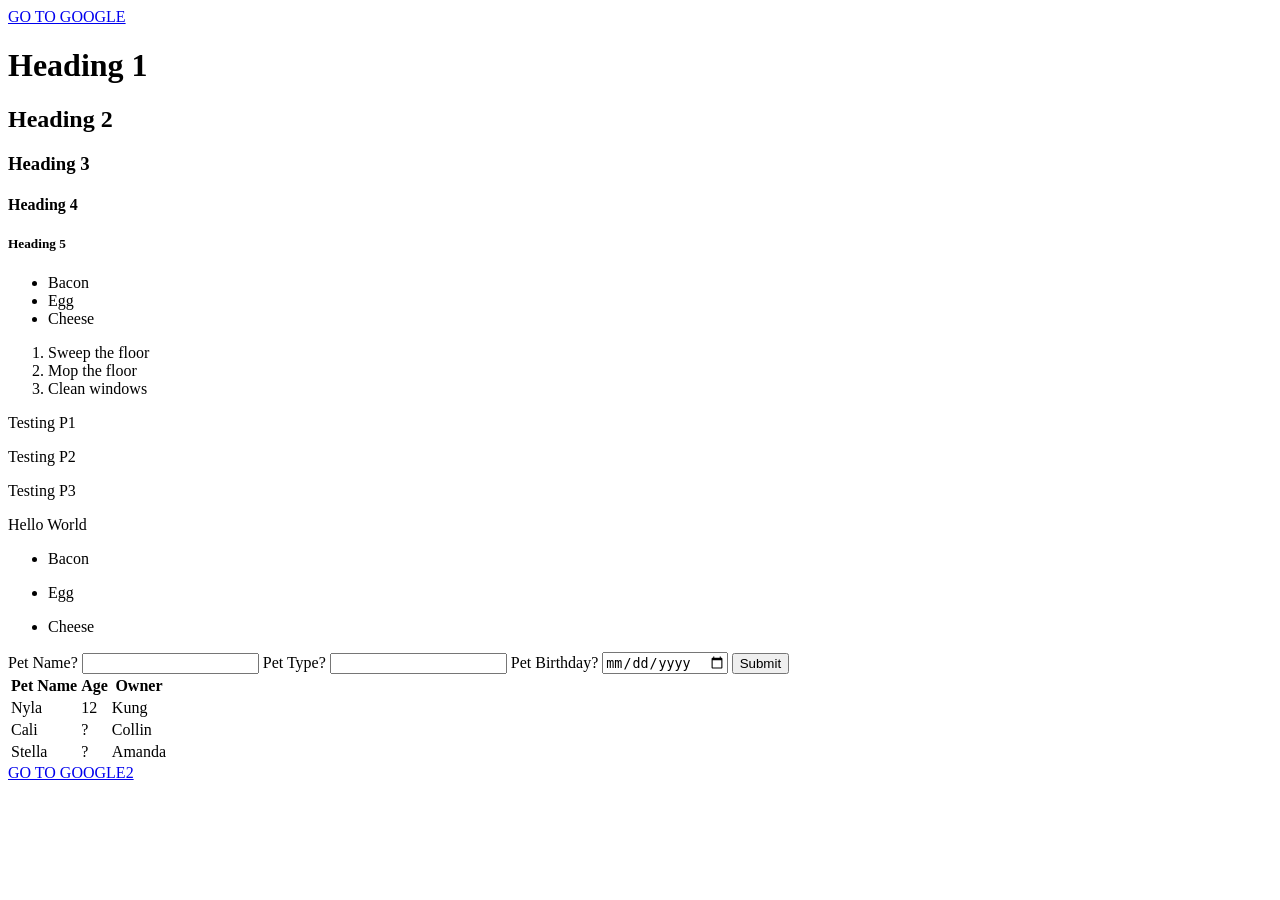
<file: Week4/Intro_to_HTML/index.html>
<!DOCTYPE html>
<html lang="en">
<head>
    <meta charset="UTF-8">
    <meta name="viewport" content="width=device-width, initial-scale=1.0">
    <title>My WebPage!!!</title>
</head>
<body>
    <!-- Header and navigations up top -->
    <header>
        <nav>
            <a href="https://google.com">GO TO GOOGLE</a>
        </nav>
    </header>

    <!-- Headings are relative in size to eachother, good for titles -->
    <h1>Heading 1</h1>    
    <h2>Heading 2</h2>    
    <h3>Heading 3</h3>    
    <h4>Heading 4</h4>    
    <h5>Heading 5</h5>

    <!-- Lists -->
    <ul>
        <li>Bacon</li>
        <li>Egg</li>
        <li>Cheese</li>
    </ul>

    <ol>
        <li>Sweep the floor</li>
        <li>Mop the floor</li>
        <li>Clean windows</li>
    </ol>

    <!-- Paragraph -->
    <p>Testing P1</p>
    <p>Testing P2</p>
    <p>Testing P3</p>

    <!-- divs -->
    <div>
        Hello World
    </div>

    <ul>
        <li>
            <div>
                <p>Bacon</p>
                <!-- <img src="https://www.lemonblossoms.com/wp-content/uploads/2019/01/Bacon-In-The-Oven-S1-1.jpg" alt="Bacon"/> -->
            </div>
        </li>
        <li>
            <div>
                <p>Egg</p>
                <!-- <img src="https://tastefullygrace.com/wp-content/uploads/2024/01/How-to-Make-Over-Easy-Eggs-1-scaled.jpg" alt="Eggs"/> -->
            </div>
        </li>
        <li>
            <div>
                <p>Cheese</p>
                <!-- <img src="https://www.wisconsincheeseman.com/dw/image/v2/BBVM_PRD/on/demandware.static/-/Sites-colony-master-catalog/default/dw4dfa6fde/large/sub_42/013019_F22.png?sw=680&sh=680&sm=fit" alt="Cheese"/> -->
            </div>
        </li>        
    </ul>

    <!-- forms -->
    <form>
        <label>Pet Name?
            <input type="text">
        </label>
            <label>Pet Type?
            <input type="text">
        </label>
            <label>Pet Birthday?
            <input type="date">
        </label>
        <input type="submit">
    </form>

    <!-- Tables -->
    <table>
        <thead>
            <tr>
                <th>Pet Name</th>
                <th>Age</th>
                <th>Owner</th>
            </tr>
        </thead>
        <tbody>
            <tr>
                <td>Nyla</td>
                <td>12</td>
                <td>Kung</td>
            </tr>
            <tr>
                <td>Cali</td>
                <td>?</td>
                <td>Collin</td>
            </tr>
            <tr>
                <td>Stella</td>
                <td>?</td>
                <td>Amanda</td>
            </tr>
        </tbody>
    </table>
    
    <a href="https://google.com">GO TO GOOGLE2</a>
</body>
</html>
</file>
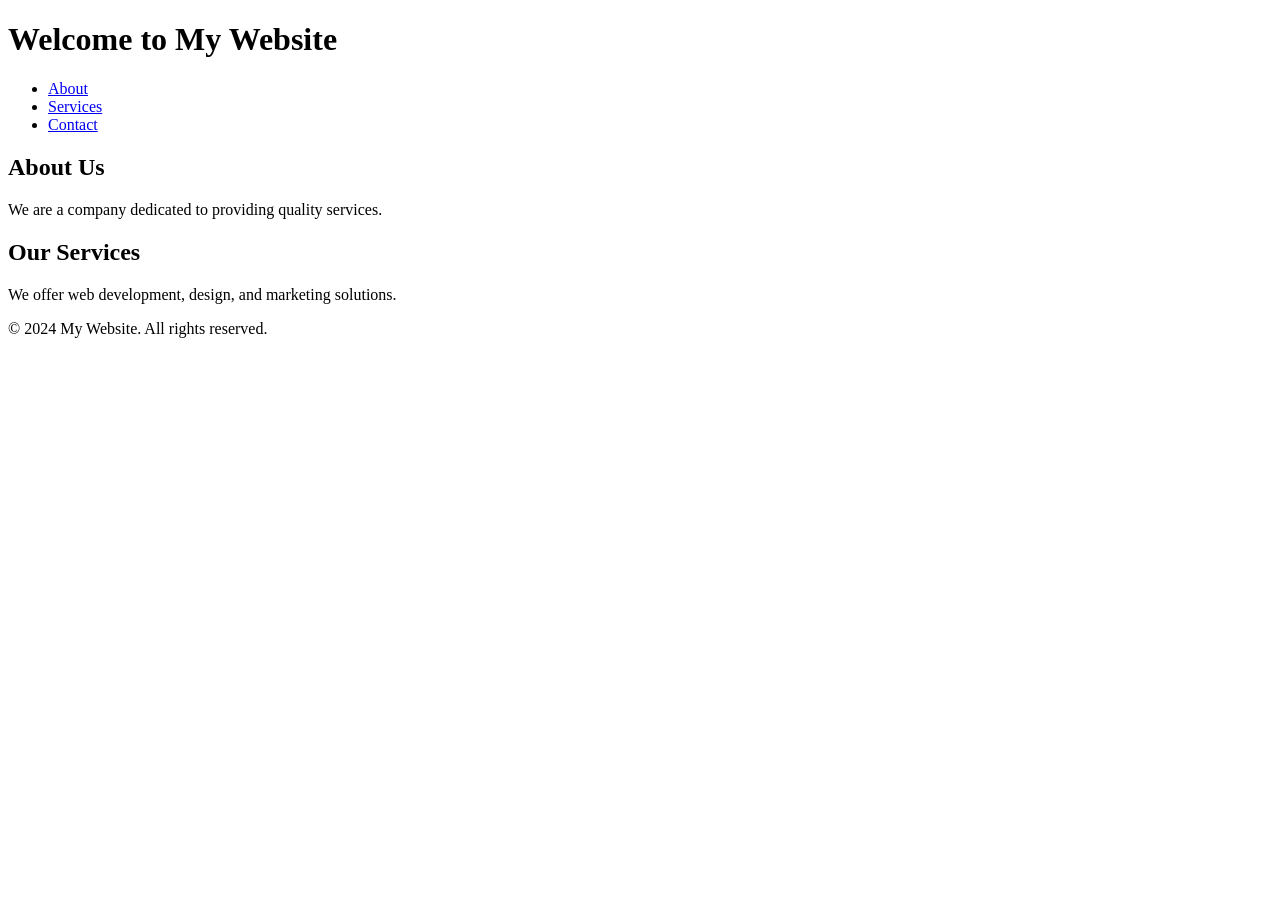
<file: Week4/Intro_to_HTML/non_semantic.html>
<!DOCTYPE html>
<html lang="en">
<head>
    <meta charset="UTF-8">
    <meta name="viewport" content="width=device-width, initial-scale=1.0">
    <title>Non-Semantic Page</title>
</head>
<body>
    <div>
        <h1>Welcome to My Website</h1>
        <div>
            <ul>
                <li><a href="#about">About</a></li>
                <li><a href="#services">Services</a></li>
                <li><a href="#contact">Contact</a></li>
            </ul>
        </div>
    </div>

    <div>
        <div id="about">
            <h2>About Us</h2>
            <p>We are a company dedicated to providing quality services.</p>
        </div>

        <div id="services">
            <h2>Our Services</h2>
            <p>We offer web development, design, and marketing solutions.</p>
        </div>
    </div>

    <div>
        <p>&copy; 2024 My Website. All rights reserved.</p>
    </div>
</body>
</html>
</file>
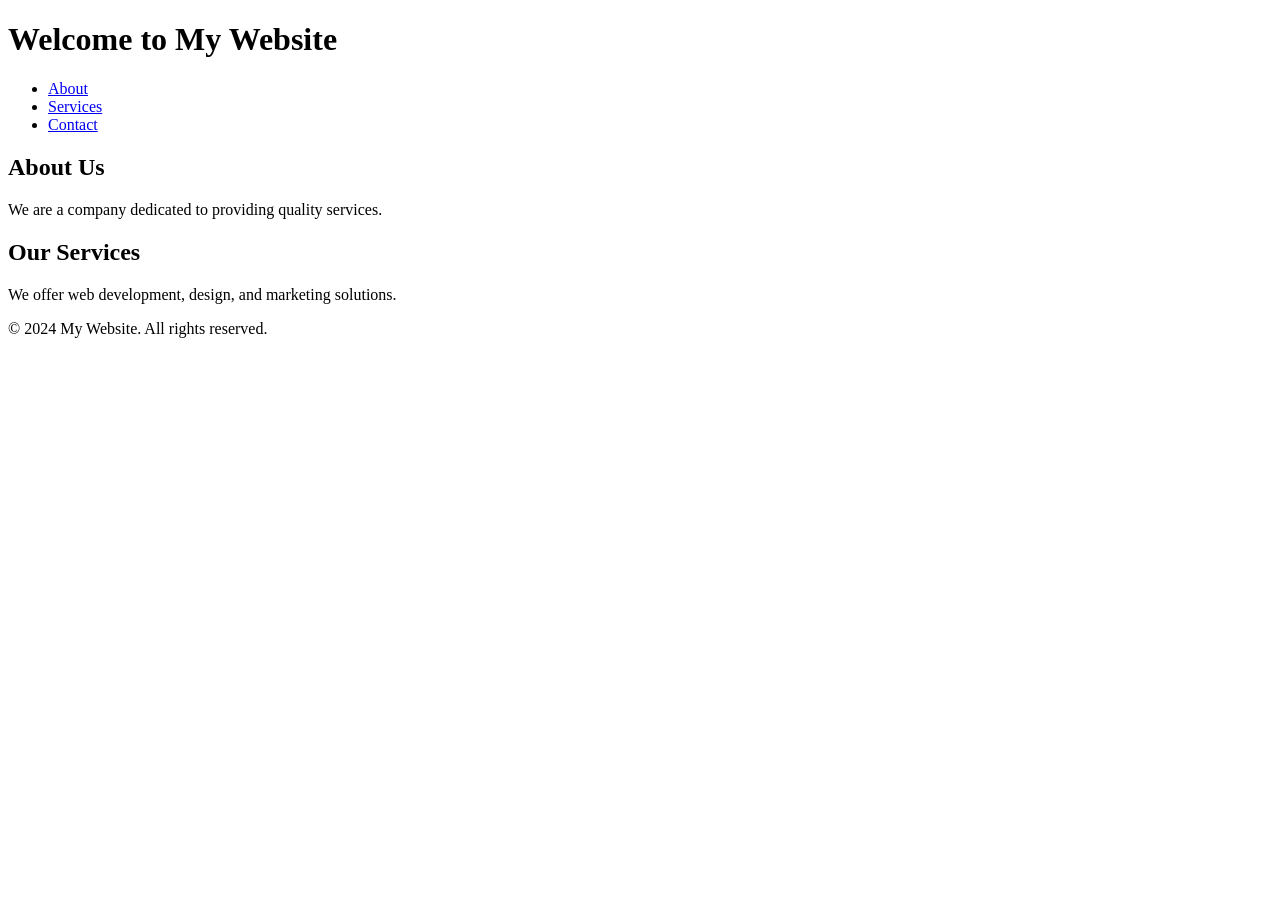
<file: Week4/Intro_to_HTML/semantic.html>
<!DOCTYPE html>
<html lang="en">
<head>
    <meta charset="UTF-8">
    <meta name="viewport" content="width=device-width, initial-scale=1.0">
    <title>Semantic Page</title>
</head>
<body>
    <header>
        <h1>Welcome to My Website</h1>
        <nav>
            <ul>
                <li><a href="#about">About</a></li>
                <li><a href="#services">Services</a></li>
                <li><a href="#contact">Contact</a></li>
            </ul>
        </nav>
    </header>

    <main>
        <section id="about">
            <h2>About Us</h2>
            <p>We are a company dedicated to providing quality services.</p>
        </section>

        <section id="services">
            <h2>Our Services</h2>
            <p>We offer web development, design, and marketing solutions.</p>
        </section>
    </main>

    <footer>
        <p>&copy; 2024 My Website. All rights reserved.</p>
    </footer>
</body>
</html>
</file>
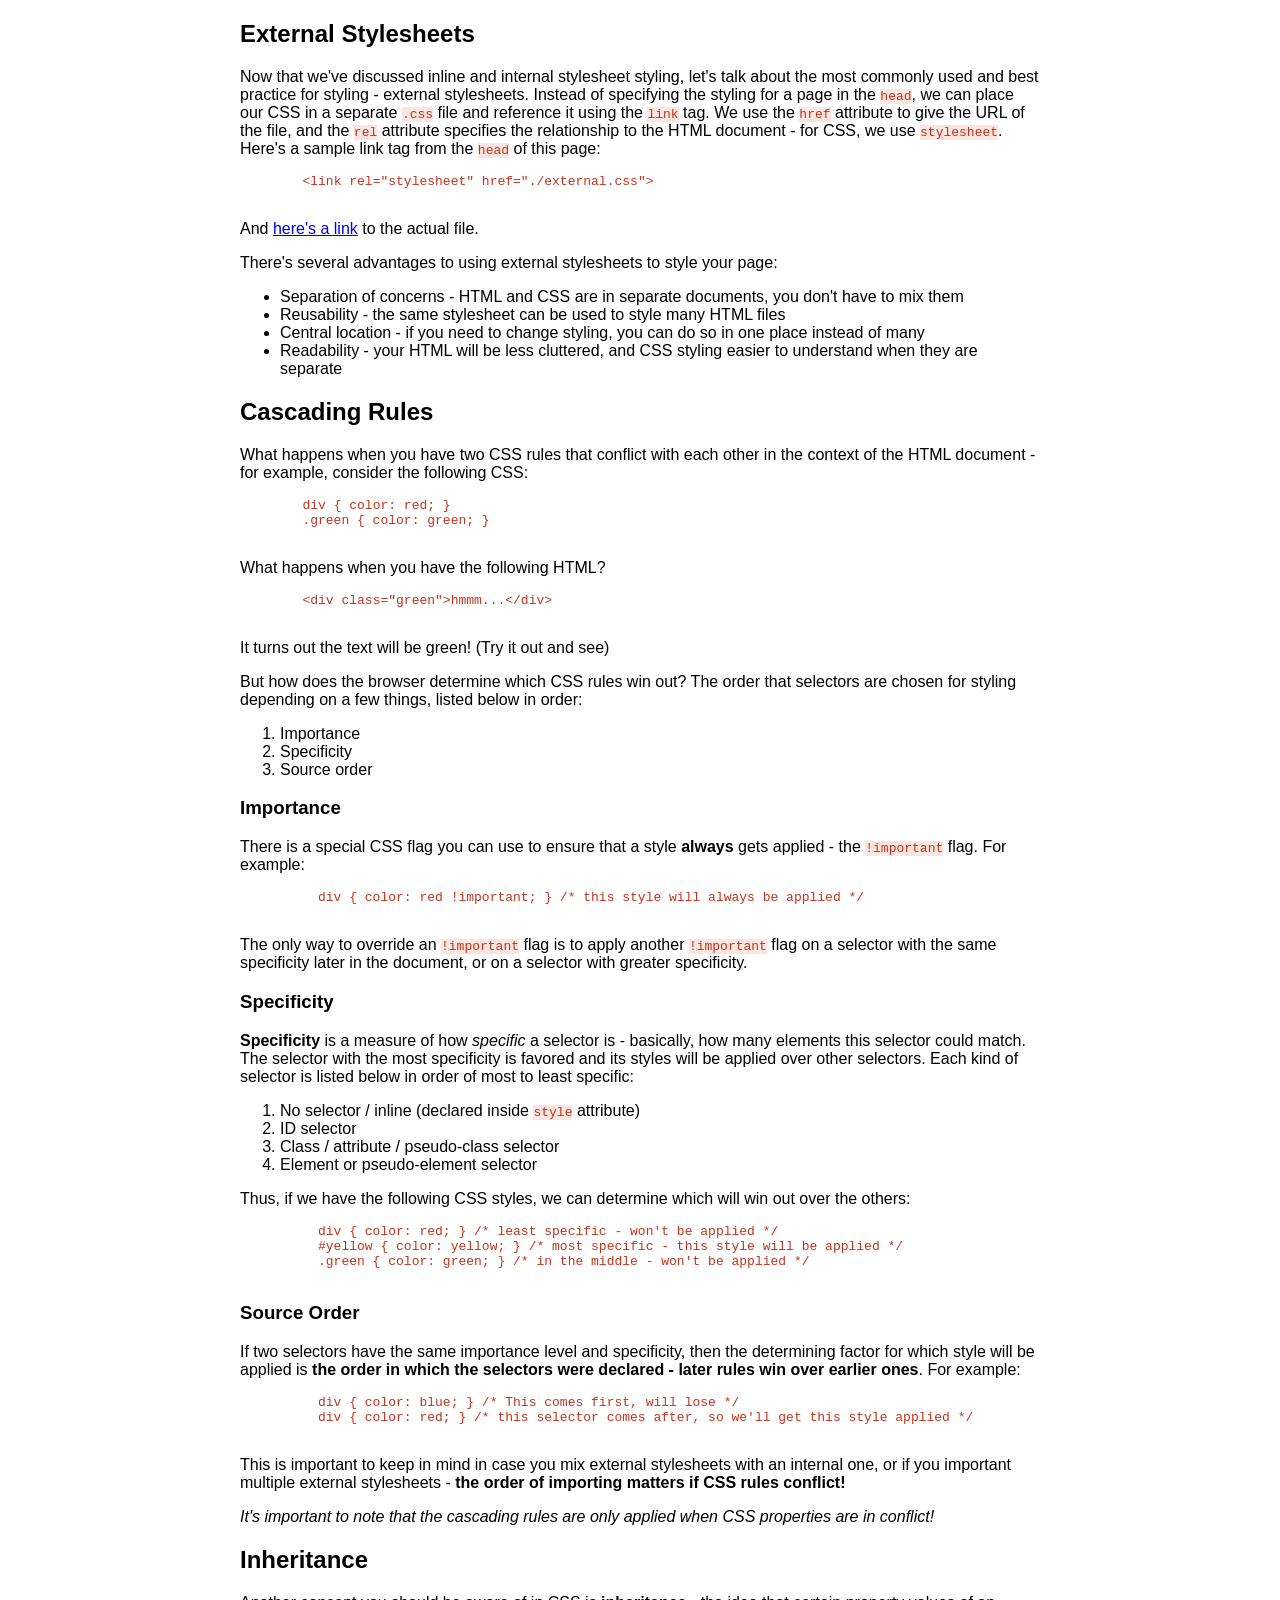
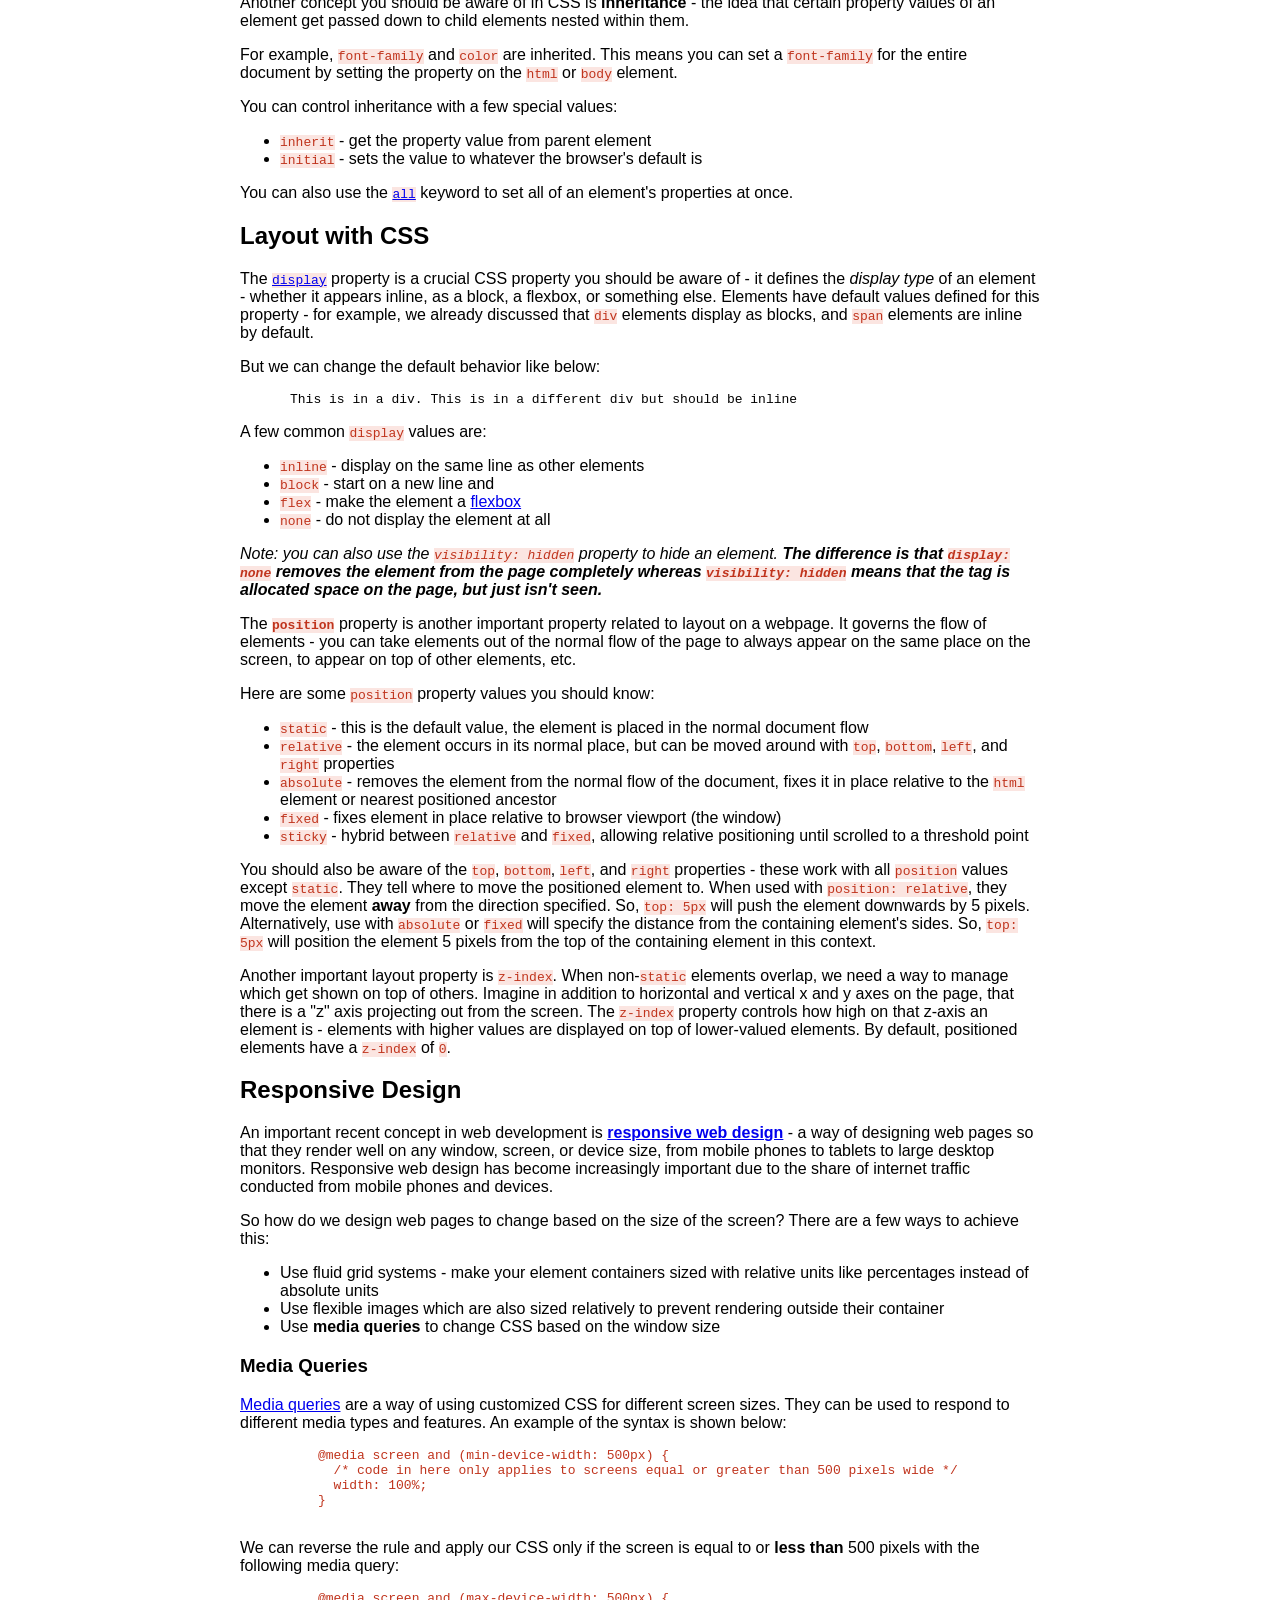
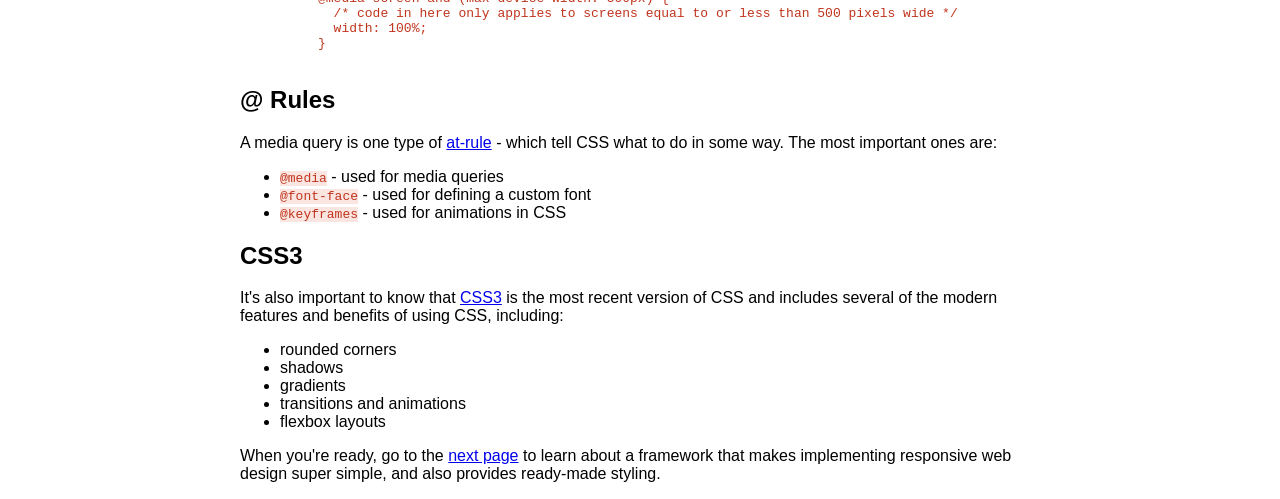
<file: Week4/tutorial/advancedCSS.html>
<!-- @author Andrew Crenwelge -->
<!DOCTYPE html>
<html>
  <head>
    <meta charset="utf-8"> <!-- This meta tag defines the character encoding for the page -->
    <meta name="viewport" content="width=device-width, initial-scale=1, shrink-to-fit=no">
    <!-- here is our reference to the CSS file -->
    <link rel="stylesheet" href="./external.css">
    <title>Advanced CSS</title>
  </head>
  <body>
    <h2>External Stylesheets</h2>
    <div>
      <p>
        Now that we've discussed inline and internal stylesheet styling, let's talk
        about the most commonly used and best practice for styling - external stylesheets.
        Instead of specifying the styling for a page in the <code>head</code>, we
        can place our CSS in a separate <code>.css</code> file and reference it
        using the <code>link</code> tag. We use the <code>href</code> attribute
        to give the URL of the file, and the <code>rel</code> attribute specifies
        the relationship to the HTML document - for CSS, we use <code>stylesheet</code>.
        Here's a sample link tag from the <code>head</code> of this page:
      </p>
      <pre>
        <code>&lt;link rel="stylesheet" href="./external.css"&gt;</code>
      </pre>
      <p>
        And <a href="./external.css">here's a link</a> to the actual file.
      </p>
      <p>
        There's several advantages to using external stylesheets to style your page:
      </p>
      <ul>
        <li>Separation of concerns - HTML and CSS are in separate documents, you don't have to mix them</li>
        <li>Reusability - the same stylesheet can be used to style many HTML files</li>
        <li>Central location - if you need to change styling, you can do so in one place instead of many</li>
        <li>Readability - your HTML will be less cluttered, and CSS styling easier to understand when they are separate</li>
      </ul>
    </div>

    <h2>Cascading Rules</h2>
    <div>
      <p>
        What happens when you have two CSS rules that conflict with each other
        in the context of the HTML document - for example, consider the following CSS:
      </p>
      <pre>
        <code>div { color: red; }
        .green { color: green; }</code>
      </pre>
      <p>
        What happens when you have the following HTML?
      </p>
      <pre>
        <code>&lt;div class="green"&gt;hmmm...&lt;/div&gt;</code>
      </pre>
      <p>
        It turns out the text will be green! (Try it out and see)
      </p>
      <p>
        But how does the browser determine which CSS rules win out? The order that
        selectors are chosen for styling depending on a few things, listed below
        in order:
      </p>
      <ol>
        <li>Importance</li>
        <li>Specificity</li>
        <li>Source order</li>
      </ol>

      <h3>Importance</h3>
      <div>
        <p>
          There is a special CSS flag you can use to ensure that a style <strong>always</strong>
          gets applied - the <code>!important</code> flag. For example:
        </p>
        <pre>
          <code>div { color: red !important; } /* this style will always be applied */</code>
        </pre>
        <p>
          The only way to override an <code>!important</code> flag is to apply another
          <code>!important</code> flag on a selector with the same specificity later
          in the document, or on a selector with greater specificity.
        </p>
      </div>

      <h3>Specificity</h3>
      <div>
        <p>
          <strong>Specificity</strong> is a measure of how <em>specific</em> a
          selector is - basically, how many elements this selector could match.
          The selector with the most specificity is favored and its styles will be
          applied over other selectors. Each kind of selector is listed below in
          order of most to least specific:
        </p>
        <ol>
          <li>No selector / inline (declared inside <code>style</code> attribute)</li>
          <li>ID selector</li>
          <li>Class / attribute / pseudo-class selector</li>
          <li>Element or pseudo-element selector</li>
        </ol>
        <p>
          Thus, if we have the following CSS styles, we can determine which will
          win out over the others:
        </p>
        <pre>
          <code>div { color: red; } /* least specific - won't be applied */
          #yellow { color: yellow; } /* most specific - this style will be applied */
          .green { color: green; } /* in the middle - won't be applied */</code>
        </pre>
      </div>

      <h3>Source Order</h3>
      <div>
        <p>
          If two selectors have the same importance level and specificity, then the
          determining factor for which style will be applied is <strong>the order
          in which the selectors were declared - later rules win over earlier ones</strong>.
          For example:
        </p>
        <pre>
          <code>div { color: blue; } /* This comes first, will lose */
          div { color: red; } /* this selector comes after, so we'll get this style applied */</code>
        </pre>
        <p>
          This is important to keep in mind in case you mix external stylesheets with
          an internal one, or if you important multiple external stylesheets -
          <strong>the order of importing matters if CSS rules conflict!</strong>
        </p>
      </div>

      <div>
        <p>
          <em>It's important to note that the cascading rules are only applied
          when CSS properties are in conflict!</em>
        </p>
      </div>
    </div>

    <h2>Inheritance</h2>
    <div>
      <p>
        Another concept you should be aware of in CSS is <strong>inheritance</strong>
        - the idea that certain property values of an element get passed down
        to child elements nested within them.
      </p>
      <p>
        For example, <code>font-family</code> and <code>color</code> are inherited.
        This means you can set a <code>font-family</code> for the entire document
        by setting the property on the <code>html</code> or <code>body</code>
        element.
      </p>
      <p>
        You can control inheritance with a few special values:
      </p>
      <ul>
        <li><code>inherit</code> - get the property value from parent element</li>
        <li><code>initial</code> - sets the value to whatever the browser's default is</li>
      </ul>
      <p>
        You can also use the
        <code><a href="https://developer.mozilla.org/en-US/docs/Web/CSS/all">all</a></code>
        keyword to set all of an element's properties at once.
      </p>
    </div>

    <h2>Layout with CSS</h2>
    <div>
      <p>
        The <code><a href="https://developer.mozilla.org/en-US/docs/Web/CSS/display">display</a></code>
        property is a crucial CSS property you should be aware of - it defines
        the <em>display type</em> of an element - whether it appears inline, as
        a block, a flexbox, or something else. Elements have default values defined
        for this property - for example, we already discussed that <code>div</code>
        elements display as blocks, and <code>span</code> elements are inline by default.
      </p>
      <p>
        But we can change the default behavior like below:
      </p>
      <pre><div style="margin-left: 50px">This is in a div. <div style="display: inline">This is in a different div but should be inline</div></div></pre>
      <p>
        A few common <code>display</code> values are:
      </p>
      <ul>
        <li><code>inline</code> - display on the same line as other elements</li>
        <li><code>block</code> - start on a new line and </li>
        <li><code>flex</code> - make the element a <a href="https://developer.mozilla.org/en-US/docs/Web/CSS/CSS_Flexible_Box_Layout">flexbox</a></li>
        <li><code>none</code> - do not display the element at all</li>
      </ul>
      <p>
        <em>Note: you can also use the <code>visibility: hidden</code> property to hide
        an element. <strong>The difference is that <code>display: none</code> removes the
        element from the page completely whereas <code>visibility: hidden</code> means
        that the tag is allocated space on the page, but just isn't seen.</strong></em>
      </p>
      <p>
        The <strong><code>position</code></strong> property is another important property
        related to layout on a webpage. It governs the flow of elements - you can
        take elements out of the normal flow of the page to always appear on the same
        place on the screen, to appear on top of other elements, etc.
      </p>
      <p>
        Here are some <code>position</code> property values you should know:
      </p>
      <ul>
        <li><code>static</code> - this is the default value, the element is placed in the normal document flow</li>
        <li><code>relative</code> - the element occurs in its normal place, but can be moved around with <code>top</code>, <code>bottom</code>, <code>left</code>, and <code>right</code> properties</li>
        <li><code>absolute</code> - removes the element from the normal flow of the document, fixes it in place relative to the <code>html</code> element or nearest positioned ancestor</li>
        <li><code>fixed</code> - fixes element in place relative to browser viewport (the window)</li>
        <li><code>sticky</code> - hybrid between <code>relative</code> and <code>fixed</code>, allowing relative positioning until scrolled to a threshold point</li>
      </ul>
      <p>
        You should also be aware of the <code>top</code>, <code>bottom</code>,
        <code>left</code>, and <code>right</code> properties - these work with all
        <code>position</code> values except <code>static</code>. They tell where
        to move the positioned element to. When used with <code>position: relative</code>,
        they move the element <strong>away</strong> from the direction specified.
        So, <code>top: 5px</code> will push the element downwards by 5 pixels.
        Alternatively, use with <code>absolute</code> or <code>fixed</code> will
        specify the distance from the containing element's sides. So, <code>top: 5px</code>
        will position the element 5 pixels from the top of the containing element in
        this context.
      </p>
      <p>
        Another important layout property is <code>z-index</code>. When non-<code>static</code>
        elements overlap, we need a way to manage which get shown on top of others.
        Imagine in addition to horizontal and vertical x and y axes on the page,
        that there is a "z" axis projecting out from the screen. The <code>z-index</code>
        property controls how high on that z-axis an element is - elements with higher
        values are displayed on top of lower-valued elements. By default, positioned
        elements have a <code>z-index</code> of <code>0</code>.
      </p>
    </div>

    <h2>Responsive Design</h2>
    <div>
      <p>
        An important recent concept in web development is
        <strong><a href="https://en.wikipedia.org/wiki/Responsive_web_design">responsive web design</a></strong>
        - a way of designing web pages so that they render well on any window, screen,
        or device size, from mobile phones to tablets to large desktop monitors.
        Responsive web design has become increasingly important due to the share of
        internet traffic conducted from mobile phones and devices.
      </p>
      <p>
        So how do we design web pages to change based on the size of the screen?
        There are a few ways to achieve this:
      </p>
      <ul>
        <li>Use fluid grid systems - make your element containers sized with relative units like percentages instead of absolute units</li>
        <li>Use flexible images which are also sized relatively to prevent rendering outside their container</li>
        <li>Use <strong>media queries</strong> to change CSS based on the window size</li>
      </ul>
      <h3>Media Queries</h3>
      <div>
        <p>
          <a href="https://en.wikipedia.org/wiki/Media_queries">Media queries</a> are
          a way of using customized CSS for different screen sizes. They can be used
          to respond to different media types and features. An example of the syntax
          is shown below:
        </p>
        <pre>
          <code>@media screen and (min-device-width: 500px) {
            /* code in here only applies to screens equal or greater than 500 pixels wide */
            width: 100%;
          }</code>
        </pre>
        <p>
          We can reverse the rule and apply our CSS only if the screen is equal to or
          <strong>less than</strong> 500 pixels with the following media query:
        </p>
        <pre>
          <code>@media screen and (max-device-width: 500px) {
            /* code in here only applies to screens equal to or less than 500 pixels wide */
            width: 100%;
          }</code>
        </pre>
      </div>
    </div>

    <h2>@ Rules</h2>
    <div>
      <p>
        A media query is one type of <a href="https://developer.mozilla.org/en-US/docs/Web/CSS/At-rule">at-rule</a> -
        which tell CSS what to do in some way. The most important ones are:
      </p>
      <ul>
        <li><code>@media</code> - used for media queries</li>
        <li><code>@font-face</code> - used for defining a custom font</li>
        <li><code>@keyframes</code> - used for animations in CSS</li>
      </ul>
    </div>

    <h2>CSS3</h2>
    <div>
      <p>
        It's also important to know that <a href="https://developer.mozilla.org/en-US/docs/Web/CSS/CSS3">CSS3</a>
        is the most recent version of CSS and includes several of the modern features
        and benefits of using CSS, including:
      </p>
      <ul>
        <li>rounded corners</li>
        <li>shadows</li>
        <li>gradients</li>
        <li>transitions and animations</li>
        <li>flexbox layouts</li>
      </ul>
    </div>

    <div>
      <p>
        When you're ready, go to the <a href="./bootstrap4.html">next page</a> to
        learn about a framework that makes implementing responsive web design super
        simple, and also provides ready-made styling.
      </p>
    </div>
  </body>
</html>
</file>
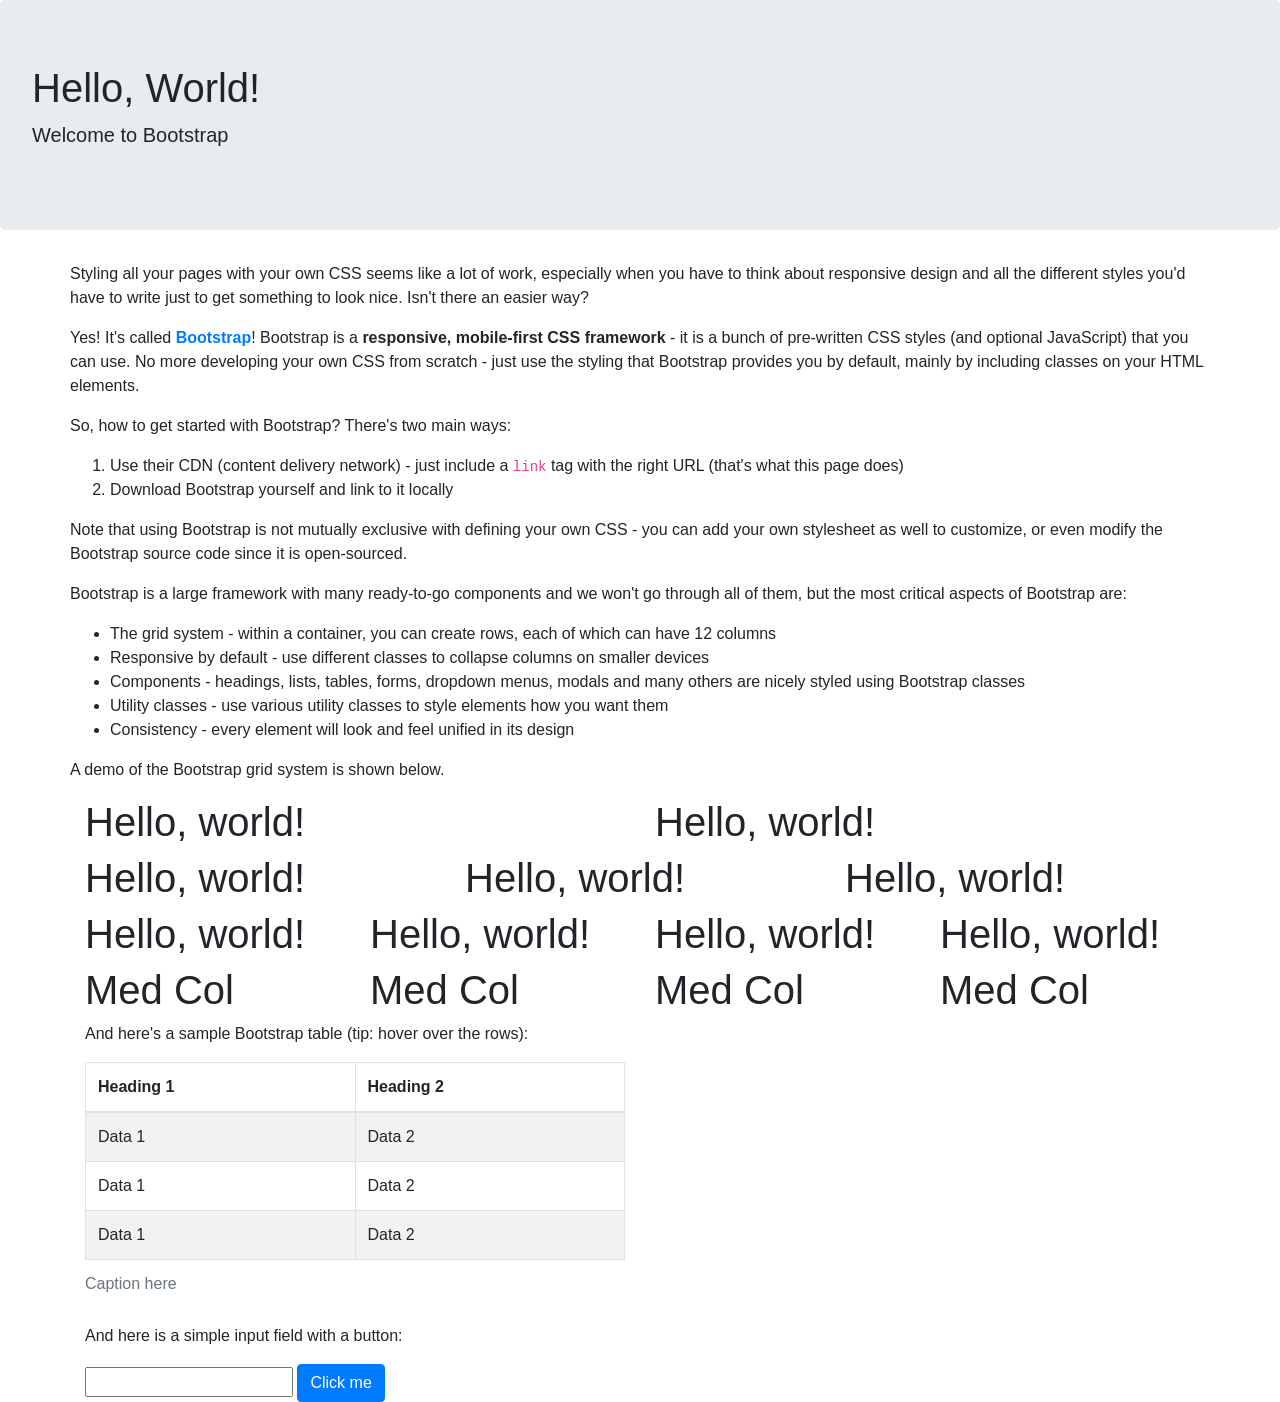
<file: Week4/tutorial/bootstrap4.html>
<!-- @author Andrew Crenwelge -->
<!DOCTYPE html>
<html lang="en">
  <head>
    <!-- Required meta tags -->
    <meta charset="utf-8">
    <meta name="viewport" content="width=device-width, initial-scale=1, shrink-to-fit=no">

    <!-- Bootstrap CSS -->
    <link rel="stylesheet" href="https://stackpath.bootstrapcdn.com/bootstrap/4.1.1/css/bootstrap.min.css" integrity="sha384-WskhaSGFgHYWDcbwN70/dfYBj47jz9qbsMId/iRN3ewGhXQFZCSftd1LZCfmhktB" crossorigin="anonymous">

    <title>Intro to Bootstrap</title>
  </head>
  <body>
	<div class="jumbotron">
		<h1>Hello, World!</h1>
		<p class="lead">Welcome to Bootstrap</p>
	</div>
	<div class="container">
    <div class="row">
      <p>
        Styling all your pages with your own CSS seems like a lot of work, especially
        when you have to think about responsive design and all the different styles
        you'd have to write just to get something to look nice. Isn't there an
        easier way?
      </p>
      <p>
        Yes! It's called <strong><a href="http://www.getbootstrap.com">Bootstrap</a></strong>!
        Bootstrap is a <strong>responsive, mobile-first CSS framework</strong> - it is a bunch of
        pre-written CSS styles (and optional JavaScript) that you can use. No more developing your own CSS
        from scratch - just use the styling that Bootstrap provides you by default,
				mainly by including classes on your HTML elements.
      </p>
			<p>
				So, how to get started with Bootstrap? There's two main ways:
			</p>
			<ol>
				<li>Use their CDN (content delivery network) - just include a <code>link</code> tag with the right URL (that's what this page does)</li>
				<li>Download Bootstrap yourself and link to it locally</li>
			</ol>
			<p>
				Note that using Bootstrap is not mutually exclusive with defining your own CSS -
				you can add your own stylesheet as well to customize, or even modify the
				Bootstrap source code since it is open-sourced.
			</p>
			<p>
				Bootstrap is a large framework with many ready-to-go components and we won't
				go through all of them, but the most critical aspects of Bootstrap are:
			</p>
			<ul>
				<li>The grid system - within a container, you can create rows, each of which can have 12 columns</li>
				<li>Responsive by default - use different classes to collapse columns on smaller devices</li>
				<li>Components - headings, lists, tables, forms, dropdown menus, modals and many others are nicely styled using Bootstrap classes</li>
				<li>Utility classes - use various utility classes to style elements how you want them</li>
				<li>Consistency - every element will look and feel unified in its design</li>
			</ul>
			<p>
				A demo of the Bootstrap grid system is shown below.
			</p>
    </div>
	  <div class="row">
		  <div class="col-lg-6">
			<h1>Hello, world!</h1>
		  </div>
		  <div class="col-lg-6">
			<h1>Hello, world!</h1>
		  </div>
	  </div>
	  <div class="row">
		  <div class="col-lg-4">
			<h1>Hello, world!</h1>
		  </div>
		  <div class="col-lg-4">
			<h1>Hello, world!</h1>
		  </div>
		  <div class="col-lg-4">
			<h1>Hello, world!</h1>
		  </div>
	  </div>
	  <div class="row">
		  <div class="col-lg-3">
			<h1>Hello, world!</h1>
		  </div>
		  <div class="col-lg-3">
			<h1>Hello, world!</h1>
		  </div>
		  <div class="col-lg-3">
			<h1>Hello, world!</h1>
		  </div>
		  <div class="col-lg-3">
			<h1>Hello, world!</h1>
		  </div>
	  </div>
	  <div class="row">
		  <div class="col-md-3">
			<h1>Med Col</h1>
		  </div>
		  <div class="col-md-3">
			<h1>Med Col</h1>
		  </div>
		  <div class="col-md-3">
			<h1>Med Col</h1>
		  </div>
		  <div class="col-md-3">
			<h1>Med Col</h1>
		  </div>
	  </div>

		<div>
			<p>
				And here's a sample Bootstrap table (tip: hover over the rows):
			</p>
		</div>

	  <div class="row">
	    <div class="col-lg-6">
		  <table class="table table-bordered table-striped table-hover">
			  <thead>
				<tr>
				  <th>Heading 1</th>
				  <th>Heading 2</th>
				</tr>
			  </thead>
			  <tbody>
				<tr>
				  <td>Data 1</td>
				  <td>Data 2</td>
				</tr>
				<tr>
				  <td>Data 1</td>
				  <td>Data 2</td>
				</tr>
				<tr>
				  <td>Data 1</td>
				  <td>Data 2</td>
				</tr>
			  </tbody>
			  <caption>Caption here</caption>
		  </table>
			<p>
				And here is a simple input field with a button:
			</p>
		  <form>
			<input type="text" />
			<button class="btn btn-primary">Click me</button>
		  </form>
		</div>
	 </div>
	</div>

    <!-- Optional JavaScript -->
    <!-- jQuery first, then Popper.js, then Bootstrap JS -->
    <script src="https://code.jquery.com/jquery-3.3.1.slim.min.js" integrity="sha384-q8i/X+965DzO0rT7abK41JStQIAqVgRVzpbzo5smXKp4YfRvH+8abtTE1Pi6jizo" crossorigin="anonymous"></script>
    <script src="https://cdnjs.cloudflare.com/ajax/libs/popper.js/1.14.3/umd/popper.min.js" integrity="sha384-ZMP7rVo3mIykV+2+9J3UJ46jBk0WLaUAdn689aCwoqbBJiSnjAK/l8WvCWPIPm49" crossorigin="anonymous"></script>
    <script src="https://stackpath.bootstrapcdn.com/bootstrap/4.1.1/js/bootstrap.min.js" integrity="sha384-smHYKdLADwkXOn1EmN1qk/HfnUcbVRZyYmZ4qpPea6sjB/pTJ0euyQp0Mk8ck+5T" crossorigin="anonymous"></script>
  </body>
</html>
</file>
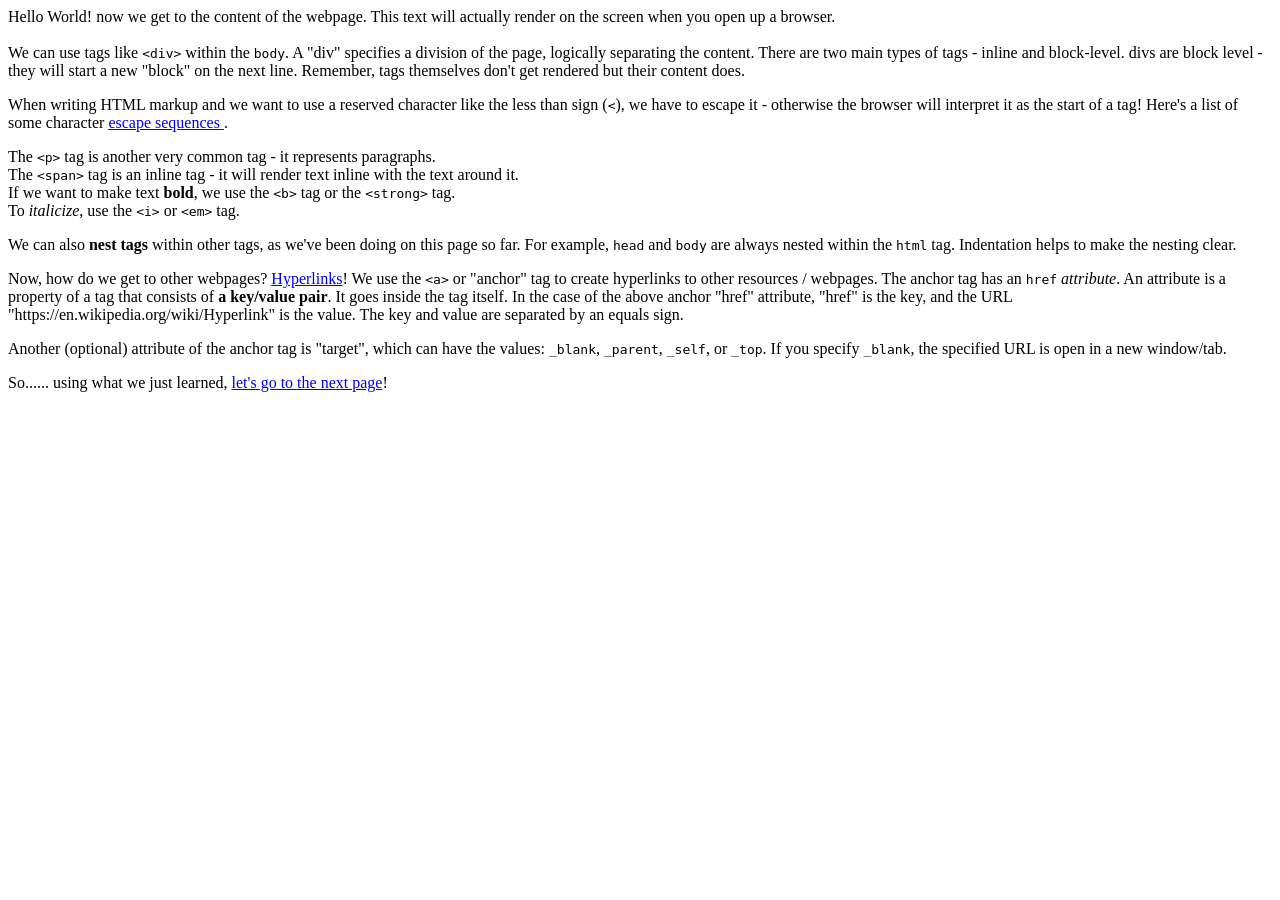
<file: Week4/tutorial/helloWorld.html>
<!-- @author Andrew Crenwelge -->
<!--
This is an HTML document.
HTML stands for Hypertext Markup Language - it defines the structure of a webpage.
Browsers parse the HTML tags and render their content.
Try opening this file with a web browser.
-->

<!-- By the way, this is how you make comments in HTML. The text in here won't be rendered -->

<!--
HTML uses "tags" to define the structure of the page.
The first tag is the "doctype" tag - it tells the browser which version of HTML we are using.
This says we're using HTML5. It's a lot cleaner/shorter than previous version doctypes -->
<!DOCTYPE html>
<!--
The next tag is the <html> tag
A tag uses < and > symbols to define an "element".
Tags are either self-closing or have a matching closing tag (</>) - in this case we have a closing tag
-->
<html> <!-- Inside the html tag we put the "head" and "body" tags -->
  <head> <!-- The head tag defines the metadata for the webpage -->
    <title>HTML - HelloWorld</title>
    <!-- Whatever is put in the <title> tag will typically display on the browser tab -->
  </head> <!-- never forget to close your tags! -->
  <body> <!-- The body defines the content of the webpage  -->
    Hello World! now we get to the content of the webpage. This text will actually render
    on the screen when you open up a browser.
    <br> <!-- the <br /> tag specifies a line break -->
    <br>
    <div>
      We can use tags like <code>&lt;div&gt;</code> within the <code>body</code>.
      A "div" specifies a division of the page, logically separating the content.
      There are two main types of tags - inline and block-level.
      divs are block level - they will start a new "block" on the next line.
      Remember, tags themselves don't get rendered but their content does.
      <!--
      Note that within the text, we need to escape characters (the "&lt;" for "<") that are markup-sensitive,
      otherwise it would be treated like a tag in HTML!
      -->
    </div>
    <div>
      <p>
        When writing HTML markup and we want to use a reserved character like the
        less than sign (<code>&lt;</code>), we have to escape it - otherwise the
        browser will interpret it as the start of a tag! Here's a list of some character
        <a target="_blank" href="https://en.wikipedia.org/wiki/List_of_XML_and_HTML_character_entity_references">
          escape sequences
        </a>.
      </p>
    </div>
    <p>
      The <code>&lt;p&gt;</code> tag is another very common tag - it represents paragraphs.
      <br>
      The <code>&lt;span&gt;</code> tag is an inline tag - it will render text inline with the text around it.
      <!-- we've actually been using another inline tag already - the <code> tag! -->
      <br>
      If we want to make text <strong>bold</strong>, we use the <code>&lt;b&gt;</code> tag or the <code>&lt;strong&gt;</code> tag.
      <br>
      To <em>italicize</em>, use the <code>&lt;i&gt;</code> or <code>&lt;em&gt;</code> tag.
    </p>
    <p>
      We can also <strong>nest tags</strong> within other tags, as we've been doing on this
      page so far. For example, <code>head</code> and <code>body</code> are always
      nested within the <code>html</code> tag. Indentation helps to make the nesting clear.
    </p>
    <p>
      Now, how do we get to other webpages? <a target="_blank" href="https://en.wikipedia.org/wiki/Hyperlink">Hyperlinks</a>!
      We use the <code>&lt;a&gt;</code> or "anchor" tag to create hyperlinks to other resources / webpages.
      The anchor tag has an <code>href</code> <em>attribute</em>. An attribute is a property of a tag that consists of
      <strong>a key/value pair</strong>. It goes inside the tag itself. In the case of the above anchor "href" attribute,
      "href" is the key, and the URL "https://en.wikipedia.org/wiki/Hyperlink" is the value.
      The key and value are separated by an equals sign.
    </p>
    <p>
      Another (optional) attribute of the anchor tag is "target", which can have the values:
      <code>_blank</code>, <code>_parent</code>, <code>_self</code>, or <code>_top</code>.
      If you specify <code>_blank</code>, the specified URL is open in a new window/tab.
    </p>
    <p>
      So...... using what we just learned, <a href="./advancedHTML.html">let's go to the next page</a>!
    </p>
  </body>
</html>
</file>
<file: Week4/tutorial/external.css>
/* @author Andrew Crenwelge */
body {
  max-width: 800px;
  margin: auto;
  font-family: Helvetica, Arial; /* multiple values! */
}
pre > code {
  background-color: inherit;
}
code {
  background-color: #fbe5e1;
  color: #c0341d;
}
</file>
